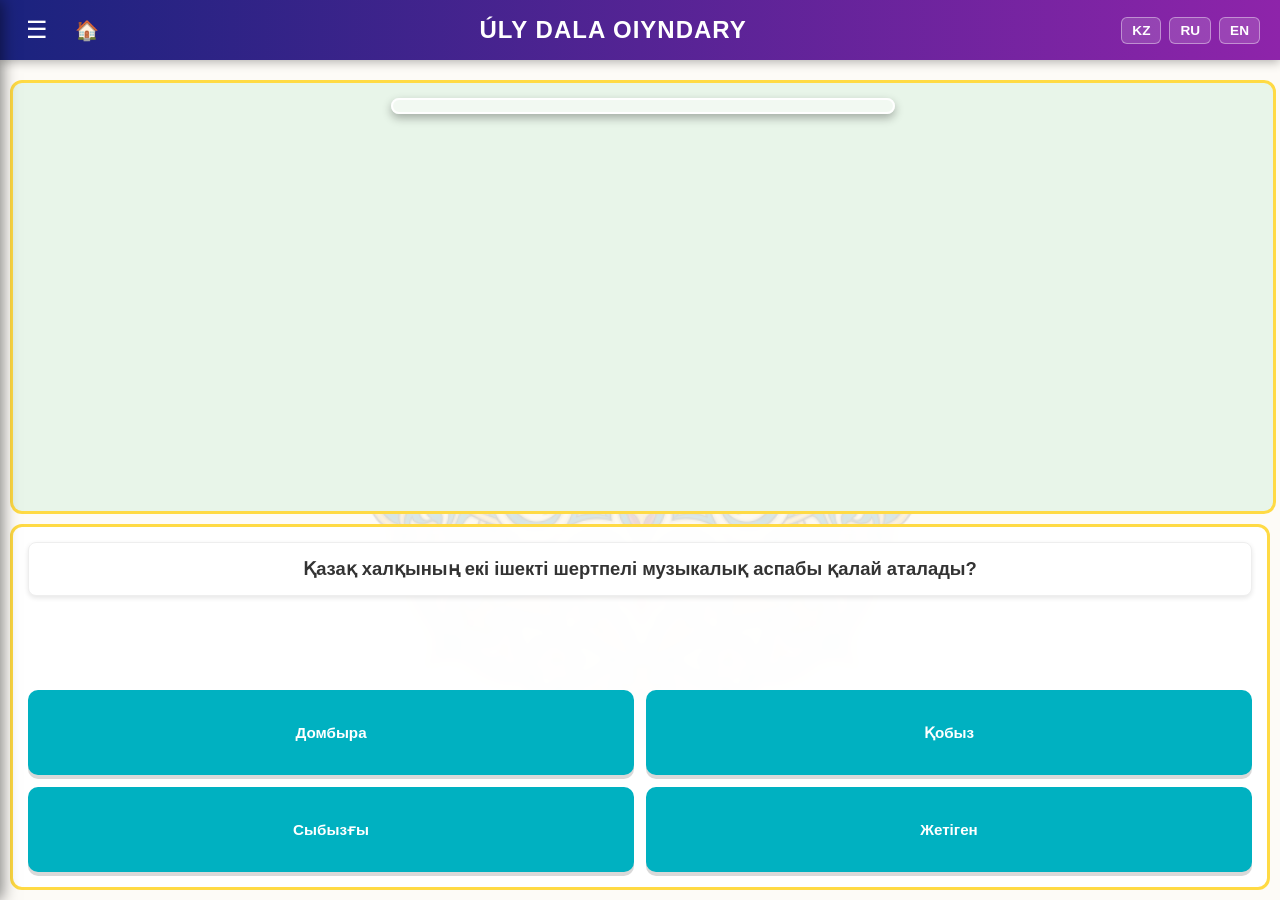
<file: dombra.html>
<!DOCTYPE html>
<html lang="ru">
<head>
    <meta charset="UTF-8">
    <meta name="viewport" content="width=device-width, initial-scale=1.0">
    <title>Домбырашы | ÚLY DALA OIYNDARY</title>
    <link rel="stylesheet" href="style.css">
    <style>
        /* Фикс для гарантированного отображения сетки ответов */
        #dombra-opt {
            display: grid !important;
            grid-template-columns: 1fr 1fr !important;
            gap: 12px !important;
            width: 100% !important;
        }
    </style>
</head>
<body>
    <!-- АУДИО ФАЙЛЫ -->
    <audio id="audio-dombra" loop></audio>
    <audio id="audio-wrong" src="wrong_note.mp3"></audio>
    <div id="spinning-pattern"></div>
    
    <div id="rotate-screen" class="rotate-overlay">
        <div class="rotate-icon">📱</div>
        <h2>Бұрыңыз / Поверните экран</h2>
    </div>

    <!-- СТАНДАРТНАЯ ШАПКА САЙТА -->
    <header class="top-navbar">
        <div style="display: flex; gap: 15px; align-items: center;">
            <button class="nav-btn" onclick="toggleSidebar()">☰</button>
            <button class="nav-btn" onclick="window.location.href='index.html'" style="font-size: 1.2rem;" title="На главную">🏠</button>
        </div>
        <div class="nav-title">ÚLY DALA OIYNDARY</div>
        <div style="display: flex; justify-content: flex-end;">
            <div class="main-lang-switcher">
                <button onclick="setLanguage('kk')">KZ</button>
                <button onclick="setLanguage('ru')">RU</button>
                <button onclick="setLanguage('en')">EN</button>
            </div>
        </div>
    </header>

    <div class="dark-overlay" id="dark-overlay" onclick="toggleSidebar()"></div>
    <nav class="sidebar" id="sidebar">
        <button class="close-sidebar" onclick="toggleSidebar()">✖</button>
        <a class="sidebar-item" href="index.html" style="color: #8e24aa; border-bottom: 2px solid #eee; margin-bottom: 10px;">🏠 Басты бет / Главная</a>
        
        <div class="sidebar-category" onclick="toggleSubmenu('submenu-games', 'arrow-games')">
            <span>Ұлттық ойындар / Игры</span><span class="category-arrow" id="arrow-games">▼</span>
        </div>
        <div class="submenu" id="submenu-games">
            <a class="sidebar-item" href="menu.html?game=arkan">➰ Арқан Тартыс</a>
            <a class="sidebar-item" href="menu.html?game=baige">🐎 Бәйге</a>
            <a class="sidebar-item" href="menu.html?game=asyk">🦴 Асық Ату</a>
            <a class="sidebar-item" href="menu.html?game=kyzquu">🏇 Қыз қуу</a>
            <a class="sidebar-item" href="dombra.html" style="color: #00B1C1;">🪕 Домбырашы (Одиночная)</a>
        </div>
        <div class="sidebar-category" style="margin-top: 10px;" onclick="toggleSubmenu('submenu-tools', 'arrow-tools')">
            <span>Құралдар / Инструменты</span><span class="category-arrow" id="arrow-tools">▼</span>
        </div>
        <div class="submenu" id="submenu-tools">
            <a class="sidebar-item" href="selector.html">📷 Случайный ученик</a>
            <a class="sidebar-item" href="https://aldrapekov.github.io/trening/">🎯 Тренинг</a>
        </div>
    </nav>

    <!-- ИГРОВОЙ ЭКРАН С УЧЕТОМ ОТСТУПА ПОД ШАПКУ -->
    <div id="dombra-screen" class="screen" style="padding-top: 70px; box-sizing: border-box;">
        
        <div class="dombra-layout" style="display: flex; flex-direction: column; width: 100%; height: 100%; gap: 10px; padding: 10px; box-sizing: border-box;">
            
            <!-- Верхняя зона: Видео игрока и полоса прогресса -->
            <div class="dombra-media-zone" style="flex: 1.3; position: relative; width: 100%; background: #e8f5e9; border: 3px solid var(--gold); border-radius: 12px; overflow: hidden; display: flex; justify-content: center; align-items: center;">
                <div class="melody-progress-container" style="position: absolute; top: 15px; left: 50%; transform: translateX(-50%); width: 80%; max-width: 500px; height: 12px; background: rgba(255,255,255,0.4); border-radius: 8px; border: 2px solid white; overflow: hidden; z-index: 10;">
                    <div class="melody-bar" id="melody-progress" style="width: 0%; height: 100%; background: linear-gradient(90deg, var(--gold), var(--orange)); transition: width 0.4s;"></div>
                </div>
                <video id="bg-video" src="dombra_playing.mp4" loop muted playsinline style="width: 100%; height: 100%; object-fit: contain; position: absolute; top: 0; left: 0;"></video>
                <img id="bg-angry" src="boy_angry_bg.jpeg" style="display: none; width: 100%; height: 100%; object-fit: contain; position: absolute; top: 0; left: 0;">
            </div>

            <!-- Нижняя зона: Вопрос и сетка ответов -->
            <div class="dombra-bottom-zone" id="controls-panel" style="flex: 1; display: flex; flex-direction: column; background: rgba(255, 255, 255, 0.95); backdrop-filter: blur(4px); border: 3px solid var(--gold); border-radius: 12px; padding: 15px; box-sizing: border-box; justify-content: space-between;">
                <div class="dombra-q-box" id="dombra-q" style="font-size: 1.15rem; font-weight: bold; text-align: center; padding: 15px; background: white; border-radius: 8px; box-shadow: 0 2px 5px rgba(0,0,0,0.1); border: 1px solid #eee; margin-bottom: 10px; display: flex; align-items: center; justify-content: center;">Загрузка вопроса...</div>
                <div id="dombra-opt"></div>
            </div>

        </div>
    </div>

    <!-- МОДАЛЬНОЕ ОКНО ПОБЕДЫ -->
    <div id="modal" class="modal-overlay">
        <div class="modal-content">
            <h2 id="winner-text" style="color:var(--blue); font-size: 1.5rem; margin-bottom: 15px;">Керемет! 🎵</h2>
            <p style="margin-bottom: 15px;">Мелодия сыграна до конца!</p>
            <button onclick="restartGame()" style="padding: 10px 20px; font-size: 1rem; background: var(--gold); border:none; border-radius: 8px; cursor: pointer; font-weight: bold; width: 100%; margin-bottom: 10px;">Рестарт</button>
            <button onclick="window.location.href='menu.html?game=dombra'" style="padding: 10px 20px; font-size: 1rem; background: #eee; border: none; border-radius: 8px; cursor: pointer; width: 100%;">Меню настроек</button>
        </div>
    </div>

    <script>
        function toggleSidebar() {
            document.getElementById('sidebar').classList.toggle('active');
            document.getElementById('dark-overlay').classList.toggle('active');
        }
        function toggleSubmenu(submenuId, arrowId) {
            document.getElementById(submenuId).classList.toggle('open');
            document.getElementById(arrowId).classList.toggle('open');
        }
        function setLanguage(lang) { localStorage.setItem('siteLanguage', lang); location.reload(); }

        let streak = 0;
        let targetStreak = parseInt(localStorage.getItem('dombra_streak')) || 7; 
        let questions = [];
        let currentQIndex = 0;

        const videoEl = document.getElementById('bg-video');
        const angryImg = document.getElementById('bg-angry');
        const progressBar = document.getElementById('melody-progress');
        const audioDombra = document.getElementById('audio-dombra');
        const audioWrong = document.getElementById('audio-wrong');
        const controlsPanel = document.getElementById('controls-panel');
        const modal = document.getElementById('modal');

        const defaultQuestions = [
            { q: "Қазақ халқының екі ішекті шертпелі музыкалық аспабы қалай аталады?", options: ["Домбыра", "Қобыз", "Сыбызғы", "Жетіген"], correct: 0 },
            { q: "Құрманғазының әйгілі күйі қалай аталады?", options: ["Адай", "Қоштасу", "Желдірме", "Толғау"], correct: 0 },
            { q: "Домбыраның неше ішегі бар?", options: ["2", "3", "4", "6"], correct: 0 },
            { q: "«Ерке сылқым» күйінің авторы кім?", options: ["Әбдімомын Желдібаев", "Құрманғазы Сағырбайұлы", "Дина Нұрпейісова", "Тәттімбет"], correct: 0 },
            { q: "Шертпе күй мектебінің негізін салушы кім?", options: ["Тәттімбет Қазанғапұлы", "Құрманғазы", "Дәулеткерей", "Ықылас"], correct: 0 },
            { q: "Қобыз қандай аспаптар қатарына жатады?", options: ["Ысқышты", "Шертпелі", "Үрлемелі", "Ұрмалы"], correct: 0 },
            { q: "Әйгілі «Сарыарқа» күйінің авторы кім?", options: ["Құрманғазы", "Тәттімбет", "Құдайберген", "Мұхит"], correct: 0 }
        ];

        window.onload = () => {
            const selectedKui = localStorage.getItem('dombra_kui') || 'adai.mp3';
            audioDombra.src = selectedKui;

            const customJSON = localStorage.getItem('custom_questions');
            if (customJSON) {
                try {
                    const parsed = JSON.parse(customJSON);
                    questions = parsed.map(item => {
                        if (item.wrong && item.correct) {
                            let opts = [item.correct, ...item.wrong];
                            opts.sort(() => Math.random() - 0.5);
                            return { q: item.q, options: opts, correct: opts.indexOf(item.correct) };
                        }
                        return item;
                    });
                } catch(e) {
                    questions = defaultQuestions;
                }
            } else {
                questions = defaultQuestions;
            }

            document.body.addEventListener('click', () => {
                if (audioDombra.paused && streak < targetStreak) audioDombra.play().catch(()=>{});
                if (videoEl.paused && streak < targetStreak) videoEl.play().catch(()=>{});
            }, { once: true });

            loadQuestion();
        };

        function loadQuestion() {
            if (questions.length === 0) return;
            const qData = questions[currentQIndex % questions.length];
            document.getElementById('dombra-q').innerText = qData.q;

            const optContainer = document.getElementById('dombra-opt');
            optContainer.innerHTML = '';

            qData.options.forEach((optText, index) => {
                const btn = document.createElement('button');
                btn.className = 'baige-btn';
                btn.style.background = 'var(--blue)';
                btn.innerText = optText;
                btn.onclick = () => checkAnswer(index === qData.correct);
                optContainer.appendChild(btn);
            });
        }

        function checkAnswer(isCorrect) {
            if (isCorrect) {
                streak++;
                progressBar.style.width = (streak / targetStreak) * 100 + '%';
                
                angryImg.style.display = 'none';
                videoEl.style.display = 'block';
                videoEl.play();
                
                audioWrong.pause();
                audioWrong.currentTime = 0;
                if (audioDombra.paused) audioDombra.play();

                if (streak >= targetStreak) {
                    setTimeout(() => {
                        modal.classList.add('active');
                        audioDombra.pause();
                        videoEl.pause();
                    }, 400);
                    return;
                }
            } else {
                streak = 0;
                progressBar.style.width = '0%';
                
                videoEl.pause();
                videoEl.style.display = 'none';
                angryImg.style.display = 'block';
                
                audioDombra.pause();
                audioWrong.currentTime = 0;
                audioWrong.play();
                
                controlsPanel.style.transition = 'transform 0.1s';
                controlsPanel.style.transform = 'translateX(-10px)';
                setTimeout(() => controlsPanel.style.transform = 'translateX(10px)', 100);
                setTimeout(() => controlsPanel.style.transform = 'translateX(0)', 200);
            }

            currentQIndex++;
            loadQuestion();
        }

        function restartGame() {
            modal.classList.remove('active');
            streak = 0;
            currentQIndex = 0;
            progressBar.style.width = '0%';
            angryImg.style.display = 'none';
            videoEl.style.display = 'block';
            videoEl.play();
            audioDombra.currentTime = 0;
            audioDombra.play();
            loadQuestion();
        }
    </script>
</body>
</html>
</file>
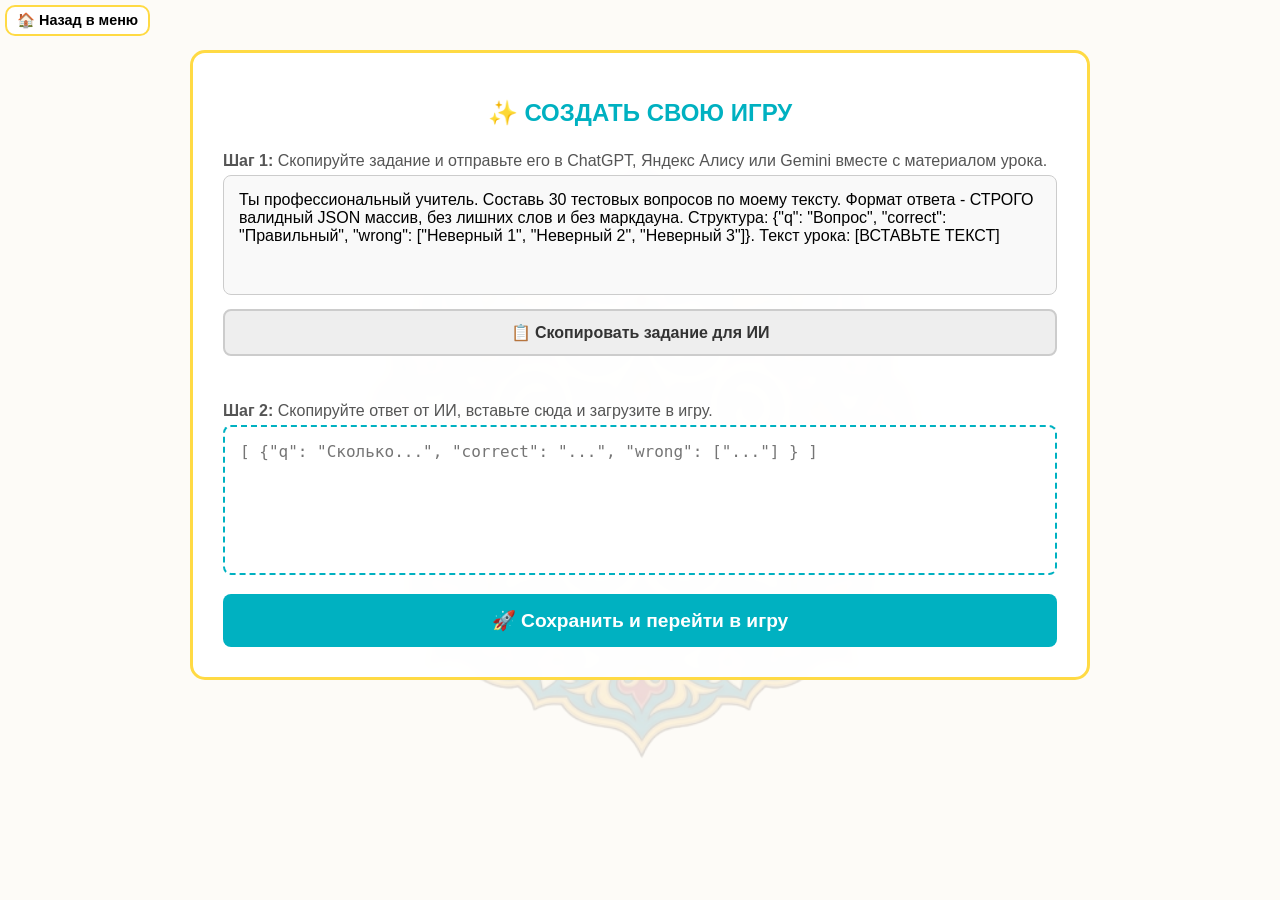
<file: generator.html>
<!DOCTYPE html>
<html lang="ru">
<head>
    <meta charset="UTF-8">
    <meta name="viewport" content="width=device-width, initial-scale=1.0">
    <title>Создать свой тест (ИИ)</title>
    <link rel="stylesheet" href="style.css">
</head>
<body>
    <div id="spinning-pattern"></div>

    <div class="screen">
        <button class="home-btn" onclick="app.goHome()">🏠 Назад в меню</button>

        <div class="menu-card" style="margin-top: 50px;">
            <h1 class="main-title" style="font-size: 1.5rem;">✨ Создать свою игру</h1>
            
            <p style="font-size: 1rem; color: #555; margin-bottom: 5px; text-align: left;"><b>Шаг 1:</b> Скопируйте задание и отправьте его в ChatGPT, Яндекс Алису или Gemini вместе с материалом урока.</p>
            <textarea id="prompt-to-copy" readonly style="width: 100%; padding: 15px; height: 120px; border-radius: 8px; border: 1px solid #ccc; background: #f9f9f9; resize: none; margin-bottom: 10px; font-family: inherit; font-size: 1rem; box-sizing: border-box;">Ты профессиональный учитель. Составь 30 тестовых вопросов по моему тексту. Формат ответа - СТРОГО валидный JSON массив, без лишних слов и без маркдауна. Структура: {"q": "Вопрос", "correct": "Правильный", "wrong": ["Неверный 1", "Неверный 2", "Неверный 3"]}. Текст урока: [ВСТАВЬТЕ ТЕКСТ]</textarea>
            
            <button onclick="copyPrompt()" style="width: 100%; padding: 12px; background: #eee; color: #333; border: 2px solid #ccc; border-radius: 8px; font-weight: bold; font-size: 1rem; cursor: pointer; margin-bottom: 30px;">📋 Скопировать задание для ИИ</button>
            
            <p style="font-size: 1rem; color: #555; margin-bottom: 5px; text-align: left;"><b>Шаг 2:</b> Скопируйте ответ от ИИ, вставьте сюда и загрузите в игру.</p>
            <textarea id="ai-json-result" placeholder='[ {"q": "Сколько...", "correct": "...", "wrong": ["..."] } ]' style="width: 100%; padding: 15px; height: 150px; border-radius: 8px; border: 2px dashed var(--blue); resize: none; margin-bottom: 15px; font-family: monospace; font-size: 1rem; box-sizing: border-box;"></textarea>
            
            <button onclick="loadCustomQuestions()" style="width: 100%; padding: 15px; background: var(--blue); color: white; border: none; border-radius: 8px; font-size: 1.2rem; font-weight: bold; cursor: pointer;">🚀 Сохранить и перейти в игру</button>
        </div>
    </div>

    <script src="app.js"></script>
</body>
</html>
</file>
<file: style.css>
/* --- ГЛОБАЛЬНЫЕ СТИЛИ --- */
:root {
    --blue: #00B1C1; --blue-light: #E0F7FA;
    --red: #E30A17; --red-light: #FFEBEE;
    --green: #2ecc71; --orange: #e67e22; --gold: #FFDA44; --text: #333;
    --purple: #8e24aa;
}
body { margin: 0; padding: 0; font-family: 'Segoe UI', Tahoma, Geneva, Verdana, sans-serif; background-color: #fdfbf7; user-select: none; overflow: hidden; height: 100vh; display: flex; flex-direction: column;}

#spinning-pattern {
    position: fixed; top: -50%; left: -50%; width: 200%; height: 200%; z-index: 1; 
    overflow: hidden; pointer-events: none; opacity: 0.15; 
    background-image: url('ornament.png'); 
    background-repeat: no-repeat; background-position: center;  
    background-size: 70vmin; animation: spin 60s linear infinite; 
}
@keyframes spin { 0% { transform: rotate(0deg); } 100% { transform: rotate(360deg); } }

.rotate-overlay { display: none; position: fixed; top: 0; left: 0; width: 100%; height: 100%; background: linear-gradient(135deg, var(--blue), #005f6b); color: white; z-index: 9999; flex-direction: column; justify-content: center; align-items: center; text-align: center; padding: 20px; box-sizing: border-box; }
.rotate-icon { font-size: 5rem; margin-bottom: 20px; animation: tilt 2s infinite ease-in-out; }
.rotate-overlay h2 { margin-bottom: 10px; font-size: 1.5rem; }
.rotate-overlay p { font-size: 1rem; opacity: 0.8; line-height: 1.5; }
@keyframes tilt { 0%, 100% { transform: rotate(0deg); } 50% { transform: rotate(-90deg); } }

.screen { display: flex; width: 100%; height: 100%; background: transparent; position: relative; z-index: 10; flex-direction: column; }
.modal-overlay { position: fixed; top:0; left:0; width:100%; height:100%; background: rgba(0,0,0,0.8); display: flex; justify-content: center; align-items: center; opacity: 0; visibility: hidden; z-index: 2000; transition: 0.3s; }
.modal-overlay.active { opacity: 1; visibility: visible; }
.modal-content { background: white; padding: 30px; border-radius: 15px; text-align: center; border: 4px solid var(--gold); min-width: 300px; }

.timer-container { width: 100%; height: 6px; background: #eee; border-radius: 3px; overflow: hidden; margin-bottom: 5px; display: none; }
.timer-bar { height: 100%; width: 100%; background: var(--green); transform-origin: left; }
@keyframes shrink { 0% { width: 100%; background: var(--green); } 50% { background: var(--gold); } 100% { width: 0%; background: var(--red); } }

.ai-status { display: none; font-size: 1.1rem; font-weight: bold; color: var(--red); text-align: center; padding: 10px; background: rgba(255, 235, 238, 0.9); border-radius: 10px; border: 2px dashed var(--red); height: 100%; align-items: center; justify-content: center; animation: pulse 1.5s infinite; }
@keyframes pulse { 0%, 100% { opacity: 1; } 50% { opacity: 0.5; } }

@media screen and (orientation: portrait) and (max-width: 900px) {
    .rotate-overlay { display: flex; }
    .screen { display: none !important; }
}

body, html { touch-action: manipulation; }
.home-btn { position: absolute; top: 5px; left: 5px; padding: 5px 10px; font-size: 0.9rem; border: 2px solid var(--gold); border-radius: 10px; z-index: 1000; background: rgba(255,255,255,0.9); font-weight: bold; cursor: pointer;}
h2 { font-size: 1rem; margin: 0 0 5px 0; text-align: center; }

/* ========================================= */
/* --- ВЕРХНЯЯ ПАНЕЛЬ И ПЕРЕКЛЮЧАТЕЛЬ ЯЗЫКОВ --- */
/* ========================================= */
.top-navbar {
    position: fixed; top: 0; left: 0; width: 100%; height: 60px;
    background: linear-gradient(90deg, #1a237e, var(--purple));
    display: flex; justify-content: space-between; align-items: center;
    padding: 0 20px; box-sizing: border-box; z-index: 1000; color: white;
    box-shadow: 0 2px 10px rgba(0,0,0,0.3);
}
.nav-btn { background: none; border: none; color: white; cursor: pointer; font-size: 24px; display: flex; align-items: center; }
.nav-title { font-size: 1.5rem; font-weight: bold; letter-spacing: 1px; text-transform: uppercase; }

.main-lang-switcher { display: flex; gap: 8px; }
.main-lang-switcher button {
    background: rgba(255, 255, 255, 0.15); border: 1px solid rgba(255, 255, 255, 0.4);
    color: white; padding: 5px 10px; border-radius: 6px; cursor: pointer;
    font-weight: bold; font-size: 0.85rem; transition: all 0.3s ease;
}
.main-lang-switcher button:hover, .main-lang-switcher button:active {
    background: white; color: var(--purple); border-color: white;
}

/* ========================================= */
/* --- БОКОВОЕ МЕНЮ (SIDEBAR) И АККОРДЕОН --- */
/* ========================================= */
.dark-overlay {
    position: fixed; top: 0; left: 0; width: 100%; height: 100%;
    background: rgba(0, 0, 0, 0.8); z-index: 1001;
    opacity: 0; pointer-events: none; transition: 0.3s;
}
.dark-overlay.active { opacity: 1; pointer-events: all; }

.sidebar {
    position: fixed; top: 0; left: -320px; width: 320px; height: 100%;
    background: white; z-index: 1002; box-shadow: 2px 0 15px rgba(0,0,0,0.5);
    transition: left 0.3s ease; display: flex; flex-direction: column;
    padding-top: 70px; box-sizing: border-box; overflow-y: auto;
}
.sidebar.active { left: 0; }

.close-sidebar {
    position: absolute; top: 15px; right: 15px; background: none; border: none;
    font-size: 24px; cursor: pointer; color: #555; transition: 0.2s;
}
.close-sidebar:hover { color: var(--red); transform: rotate(90deg); }

.sidebar-category {
    padding: 15px 20px 10px; font-size: 0.85rem; color: #aaa; text-transform: uppercase; 
    font-weight: bold; border-bottom: 1px solid #eee; cursor: pointer;
    display: flex; justify-content: space-between; align-items: center; transition: 0.2s;
}
.sidebar-category:hover { color: var(--purple); background-color: #fcfcfc; }

.category-arrow { transition: transform 0.3s ease; font-size: 0.9rem; }
.category-arrow.open { transform: rotate(180deg); color: var(--purple); }

.submenu { display: none; flex-direction: column; background-color: #fafafa; border-bottom: 1px solid #eee; }
.submenu.open { display: flex; }

.sidebar-item {
    display: block; padding: 18px 20px; font-size: 1.1rem; color: #333;
    text-decoration: none; font-weight: bold; transition: 0.2s; cursor: pointer;
}
.sidebar-item:hover { background: #f0faff; color: var(--blue); padding-left: 28px; }


/* ГЛАВНОЕ МЕНЮ */
#menu-screen { justify-content: center; align-items: center; overflow-y: auto; }
.menu-card { padding: 30px; width: 90%; max-width: 900px; max-height: 95vh; overflow-y: auto; margin: auto; background: rgba(255, 255, 255, 0.95); border-radius: 15px; text-align: center; border: 3px solid var(--gold); box-sizing: border-box; backdrop-filter: blur(5px); }
.main-title { font-size: 1.8rem; margin-bottom: 25px; color: var(--blue); text-transform: uppercase; font-weight: bold;}
.settings-row { display: flex; margin-bottom: 25px; flex-direction: row; justify-content: space-around; gap: 15px; flex-wrap: wrap;}
.settings-row div { flex: 1; min-width: 140px; text-align: left;}
select { padding: 12px; font-size: 1rem; width: 100%; border-radius: 8px; border: 1px solid #ccc; cursor: pointer; background: white;}
.label-text { font-size: 0.9rem; margin-bottom: 6px; display: block; color: #777;}
.games-grid { display: grid; grid-template-columns: repeat(auto-fit, minmax(200px, 1fr)); gap: 20px; margin-top: 25px; }
.game-card { padding: 25px; border: 2px solid transparent; background: rgba(224, 247, 250, 0.9); border-radius: 12px; cursor: pointer; transition: 0.2s; display: flex; flex-direction: column; align-items: center; justify-content: center;}
.game-card:hover { border-color: var(--blue); transform: translateY(-3px);}
.game-img-icon { height: 100px; width: auto; max-width: 100%; margin: 0 auto 10px auto; display: block; object-fit: contain; }
.game-card h3 { font-size: 1.1rem; margin: 0; color: #333;}

/* АРҚАН ТАРТЫС */
#arkan-screen { padding: 45px 10px 10px 10px; box-sizing: border-box; }
.arkan-layout { display: flex; flex-direction: row; height: 100%; gap: 10px; width: 100%; box-sizing: border-box; }
.arkan-zone { flex: 1; max-width: 350px; padding: 10px; border: 2px solid #ccc; border-radius: 10px; display: flex; flex-direction: column; justify-content: center; background: rgba(255, 255, 255, 0.95); backdrop-filter: blur(4px); box-sizing: border-box;}
.arkan-arena { flex: 2; position: relative; background: rgba(255,255,255,0.7); border: 3px solid var(--gold); border-radius: 10px; overflow: hidden; display: flex; align-items: center; box-sizing: border-box; box-shadow: inset 0 0 15px rgba(0,0,0,0.1); }
.center-line { position: absolute; left: 50%; top: 0; bottom: 0; width: 6px; background: rgba(227, 10, 23, 0.7); z-index: 1; transform: translateX(-50%); border-radius: 3px; }
.rope-marker { position: absolute; top: 50%; left: 50%; transform: translate(-50%, -50%); width: 200%; height: 80%; background-image: url('arqan.gif'); background-size: contain; background-repeat: no-repeat; background-position: center; z-index: 2; transition: left 0.6s cubic-bezier(0.25, 1, 0.5, 1); }
.arkan-q-box { font-size: 1.1rem; padding: 15px; margin-bottom: 10px; text-align: center; font-weight: bold; background: white; border-radius: 8px; box-shadow: 0 2px 5px rgba(0,0,0,0.1); }
.arkan-options { grid-template-columns: 1fr 1fr; gap: 10px; width: 100%; display: grid; }
.arkan-btn { padding: 15px; font-size: 1rem; border: none; border-radius: 8px; cursor: pointer; color: white; font-weight: bold; box-shadow: 0 3px 0 rgba(0,0,0,0.2); transition: 0.1s;}
.arkan-btn:active { transform: translateY(3px); box-shadow: none; }

/* ========================================= */
/* --- ҚЫЗ ҚУУ --- */
/* ========================================= */
.kyzquu-arena { 
    flex: 2; 
    position: relative; 
    background-image: url('bg-steppe.jpg'); 
    background-size: cover; 
    background-position: center; 
    background-repeat: no-repeat; 
    border: 3px solid var(--gold); 
    border-radius: 10px; 
    overflow: hidden; 
    display: flex; 
    align-items: center; 
    box-sizing: border-box; 
    box-shadow: inset 0 0 15px rgba(0,0,0,0.1); 
}

/* БӘЙГЕ */
#baige-screen { padding: 0; justify-content: flex-start; }
.race-track-area { 
    height: 50vh; 
    width: 100%; 
    margin: 0; 
    border: none; 
    border-bottom: 8px solid #388e3c; 
    background-image: url('bg-steppe.jpg'); 
    background-size: cover; 
    background-position: bottom; 
    background-repeat: no-repeat; 
    position: relative; 
    overflow: hidden; 
    display: flex; 
    flex-direction: column; 
    justify-content: flex-end; 
    padding-top: 18vh; 
    flex-shrink: 0; 
    box-sizing: border-box;
}
.finish-line { position: absolute; left: 5%; top: 0; bottom: 0; width: 12px; background: repeating-linear-gradient(-45deg, #000, #000 8px, #fff 8px, #fff 16px); z-index: 0; box-shadow: 2px 0 5px rgba(0,0,0,0.3);}
.track-lane { position: relative; border-bottom: 4px dashed rgba(0,0,0,0.1); width: 100%; height: 100%; }
.track-lane:last-child { border-bottom: none; }
.horse { 
    position: absolute; 
    left: 92%; 
    top: 50%; 
    transform: translateY(-50%) scaleX(-1); 
    transition: left 0.3s ease-out; 
    z-index: 2; 
    object-fit: contain; 
}
.baige-controls { 
    flex: 1; 
    display: flex; 
    flex-direction: row; 
    gap: 15px; 
    padding: 15px; 
    overflow-y: auto; 
    background: #fafafa; 
    border-top: 2px solid #ddd; 
    box-sizing: border-box;
}
.player-panel { flex: 1; padding: 15px; border: 3px solid #ccc; justify-content: flex-start; box-sizing: border-box; background: rgba(255, 255, 255, 0.95); backdrop-filter: blur(4px); border-radius: 12px; display: flex; flex-direction: column;}
.player-header { font-size: 1.2rem; font-weight: bold; text-align: center; margin-bottom: 10px; border-bottom: 2px solid #eee; padding-bottom: 5px; }
.baige-q-box { font-size: 1.2rem; padding: 20px; margin-bottom: 15px; text-align: center; font-weight: bold; flex-grow: 1; display: flex; align-items: center; justify-content: center; background: white; border-radius: 10px; box-shadow: 0 2px 5px rgba(0,0,0,0.1); border: 1px solid #eee;}

.baige-options { 
    display: grid; 
    grid-template-columns: 1fr 1fr; 
    gap: 15px; 
}
.baige-btn { 
    display: flex;
    align-items: center; 
    justify-content: center; 
    text-align: center;
    padding: 12px 15px; 
    font-size: 0.95rem; 
    border: none; 
    border-radius: 10px; 
    cursor: pointer; 
    color: white; 
    font-weight: 600; 
    box-shadow: 0 4px 0 rgba(0,0,0,0.15);
    white-space: normal; 
    word-wrap: break-word; 
    line-height: 1.4; 
    width: 100%;
    min-height: 85px; 
    box-sizing: border-box;
    transition: 0.1s;
}
.baige-btn:active {
    transform: translateY(4px);
    box-shadow: none;
}

/* АСЫҚ АТУ */
#asyk-screen { padding-top: 40px; }
.asyk-layout { flex: 1; display: flex; flex-direction: row; gap: 15px; padding: 10px; overflow: hidden; }
.asyk-player-zone { flex: 1; padding: 10px; border: 2px solid #ccc; border-radius: 10px; box-sizing: border-box; display: flex; flex-direction: column; background: rgba(250, 250, 250, 0.9); backdrop-filter: blur(4px);}
.asyk-stats { display: flex; flex-direction: row; justify-content: space-between; margin-bottom: 5px; padding: 5px 10px; font-size: 1rem; font-weight: bold; color: #555; border-bottom: 2px solid #ddd; }
.asyk-field { display: flex; flex-wrap: wrap; padding: 5px; margin-bottom: 10px; justify-content: center; align-items: center; gap: 5px; background: rgba(0,0,0,0.03); border-radius: 8px;}
.asyk-target { width: 120px; height: 120px; margin: 0 5px; transition: 0.3s; display: flex; justify-content: center; align-items: center; }
.asyk-target img { width: 100%; height: 100%; object-fit: contain; }
.asyk-target.hit { transform: rotate(90deg) scale(0.8); opacity: 0.3; filter: grayscale(100%); }
.asyk-controls { flex: 1; display: flex; flex-direction: column; justify-content: flex-end; }
.asyk-q-box { font-size: 1rem; padding: 15px; margin-bottom: 10px; text-align: center; font-weight: bold; background: white; border-radius: 8px; box-shadow: 0 2px 5px rgba(0,0,0,0.1); display: flex; align-items: center; justify-content: center; flex-grow: 1;}
.asyk-options { display: grid; grid-template-columns: 1fr 1fr; gap: 8px; }
.asyk-btn { padding: 12px; font-size: 0.9rem; border: none; border-radius: 8px; cursor: pointer; color: white; font-weight: bold; box-shadow: 0 3px 0 rgba(0,0,0,0.2); }

/* Цвета игроков */
.p1-color { border-color: var(--blue) !important; } .p1-color .arkan-btn, .p1-color .baige-btn, .p1-color .asyk-btn { background: var(--blue); }
.p2-color { border-color: var(--red) !important; } .p2-color .arkan-btn, .p2-color .baige-btn, .p2-color .asyk-btn { background: var(--red); }
.p3-color { border-color: var(--green) !important; } .p3-color .baige-btn { background: var(--green); }
.p4-color { border-color: var(--orange) !important; } .p4-color .baige-btn { background: var(--orange); }

/* НАСТРОЙКА ИГРЫ (menu.html) */
.video-bg { position: fixed; top: 60px; left: 0; width: 100%; height: calc(100vh - 60px); object-fit: cover; z-index: 1; }
.content-overlay { position: absolute; top: 60px; left: 0; width: 100%; height: calc(100% - 60px); z-index: 2; display: flex; justify-content: center; align-items: center; background: rgba(0,0,0,0.3); padding: 20px; box-sizing: border-box; }
.setup-card { background: rgba(255, 255, 255, 0.95); border: 2px solid var(--purple); border-radius: 20px; padding: 30px; width: 100%; max-width: 850px; box-shadow: 0 10px 30px rgba(0,0,0,0.4); backdrop-filter: blur(5px); }
.controls-row { display: flex; gap: 20px; margin-bottom: 20px; align-items: flex-end; flex-wrap: wrap; }
.control-group { display: flex; flex-direction: column; }
.control-label { font-size: 0.9rem; color: #555; margin-bottom: 5px; font-weight: bold;}
.control-select { padding: 8px 12px; font-size: 1.1rem; border: 1px solid #666; border-radius: 8px; background: white; cursor: pointer; color: #333; }
.step-title { font-size: 1.1rem; font-weight: 500; color: #222; margin-bottom: 10px; }
.step-textarea { width: 100%; padding: 12px; border: 1px solid #888; border-radius: 8px; font-family: 'Segoe UI', Tahoma, sans-serif; font-size: 0.95rem; resize: none; box-sizing: border-box; margin-bottom: 20px; color: #333; }
.buttons-row { display: flex; gap: 20px; margin-top: 10px; }
.action-btn { flex: 1; padding: 12px; background: #4c1d95; color: white; border: none; border-radius: 10px; font-size: 1.1rem; cursor: pointer; transition: 0.2s; text-align: center; }
.action-btn:hover { background: #3b0764; transform: translateY(-2px); box-shadow: 0 4px 10px rgba(76, 29, 149, 0.4); }

/* ТЕКСТ НА ГЛАВНОЙ (index.html) */
.placeholder-text {
    font-size: 2rem; 
    font-weight: 800;
    text-transform: uppercase;
    text-align: center;
    color: #ffffff;
    padding: 20px 40px; 
    width: fit-content; 
    max-width: 90%;
    line-height: 1.3;
    background: rgba(255, 255, 255, 0.15);
    backdrop-filter: blur(10px);
    -webkit-backdrop-filter: blur(10px);
    border: 1px solid rgba(255, 255, 255, 0.2);
    border-top: 1px solid rgba(255, 255, 255, 0.6);
    border-left: 1px solid rgba(255, 255, 255, 0.6);
    border-radius: 16px; 
    box-shadow: 0 8px 24px rgba(0, 0, 0, 0.3), inset 0 0 15px rgba(255, 255, 255, 0.1);
    text-shadow: 1px 1px 0px rgba(0, 0, 0, 0.5), 2px 2px 10px rgba(0, 0, 0, 0.7);
    transition: transform 0.3s ease, box-shadow 0.3s ease;
}
.placeholder-text:hover {
    transform: translateY(-3px) scale(1.02);
    box-shadow: 0 12px 30px rgba(0, 0, 0, 0.4), inset 0 0 20px rgba(255, 255, 255, 0.2);
}
@media screen and (max-width: 768px) {
    .placeholder-text {
        font-size: 1.2rem;
        padding: 15px 25px;
    }
}

/* ДОМБЫРАШЫ */
.dombra-layout {
    display: flex; 
    flex-direction: column; 
    width: 100%; 
    height: 100%; 
    gap: 10px;
    box-sizing: border-box;
}
.dombra-media-zone {
    flex: 1.3;
    position: relative;
    width: 100%;
    background: #e8f5e9;
    border: 3px solid var(--gold);
    border-radius: 12px;
    overflow: hidden;
    display: flex;
    justify-content: center;
    align-items: center;
}
.dombra-media-zone video, .dombra-media-zone img {
    width: 100%; 
    height: 100%; 
    object-fit: contain; 
    position: absolute; 
    top: 0; 
    left: 0;
}
.melody-progress-container {
    position: absolute; top: 15px; left: 50%; transform: translateX(-50%); 
    width: 80%; max-width: 500px; height: 12px; 
    background: rgba(255,255,255,0.4); border-radius: 8px; 
    border: 2px solid white; overflow: hidden; z-index: 10;
    box-shadow: 0 4px 10px rgba(0,0,0,0.3);
}
.melody-bar {
    width: 0%; height: 100%; 
    background: linear-gradient(90deg, var(--gold), var(--orange)); 
    transition: width 0.4s cubic-bezier(0.4, 0, 0.2, 1);
}
.dombra-bottom-zone {
    flex: 1; 
    display: flex; flex-direction: column; 
    background: rgba(255, 255, 255, 0.95); backdrop-filter: blur(4px);
    border: 3px solid var(--gold); border-radius: 12px; padding: 15px;
    box-sizing: border-box; justify-content: space-between;
}
.dombra-q-box {
    font-size: 1.15rem; font-weight: bold; color: var(--text); 
    text-align: center; padding: 15px; background: white; 
    border-radius: 8px; box-shadow: 0 2px 5px rgba(0,0,0,0.1); 
    border: 1px solid #eee; margin-bottom: 10px; display: flex; 
    align-items: center; justify-content: center;
}
#dombra-opt {
    display: grid !important;
    grid-template-columns: 1fr 1fr !important;
    gap: 12px !important;
    width: 100% !important;
}

/* ========================================= */
/* --- СЛУЧАЙНЫЙ УЧЕНИК (selector.html) --- */
/* ========================================= */
.content-area { 
    position: relative; 
    width: 100%; 
    height: calc(100vh - 60px); 
    margin-top: 60px; 
    display: flex; 
    flex-direction: column; 
    align-items: center; 
    justify-content: center; 
    box-sizing: border-box;
}

.main-container { 
    text-align: center; 
    z-index: 10; 
    background: rgba(255, 255, 255, 0.95); 
    padding: 40px; 
    border-radius: 20px; 
    border: 4px solid var(--gold); 
    box-shadow: 0 10px 30px rgba(0,0,0,0.2); 
    transition: opacity 0.5s; 
    max-width: 600px;
    width: 90%;
    box-sizing: border-box;
}

.main-title-text { 
    color: var(--blue); 
    font-size: 2.2rem; 
    text-transform: uppercase; 
    margin-bottom: 20px; 
    margin-top: 0;
}

.sub-title { 
    font-size: 1.1rem; 
    color: #555;
    line-height: 1.5;
    margin-bottom: 25px;
}

/* Окна камеры и результата */
#camera-screen { 
    position: absolute; 
    top: 0; 
    left: 0; 
    width: 100%; 
    height: 100%; 
    display: none; 
    background: black; 
    z-index: 100; 
    justify-content: center; 
    align-items: center; 
}

#video-element { 
    height: 80%; 
    border: 5px solid var(--gold); 
    border-radius: 15px; 
}

#overlay-canvas { 
    position: absolute; 
    top: 50%; 
    left: 50%; 
    transform: translate(-50%, -50%); 
    height: 80%; 
    pointer-events: none; 
}

#result-screen { 
    position: absolute; 
    top: 0; 
    left: 0; 
    width: 100%; 
    height: 100%; 
    display: none; 
    background: rgba(0,0,0,0.9); 
    z-index: 200; 
    flex-direction: column; 
    justify-content: center; 
    align-items: center; 
    text-align: center; 
}

#final-photo { 
    border: 10px solid var(--gold); 
    border-radius: 15px; 
    max-width: 80vw; 
    max-height: 55vh; 
    margin-bottom: 20px; 
    box-shadow: 0 0 50px rgba(255,218,68,0.5); 
}

.result-text { 
    color: var(--gold); 
    font-size: 2.5rem; 
    font-weight: bold; 
    text-transform: uppercase; 
    animation: flash 1s infinite; 
}

#close-result { 
    position: absolute; 
    top: 20px; 
    right: 20px; 
    font-size: 3rem; 
    color: white; 
    cursor: pointer; 
    background: none; 
    border: none; 
    padding: 0;
}
</file>
